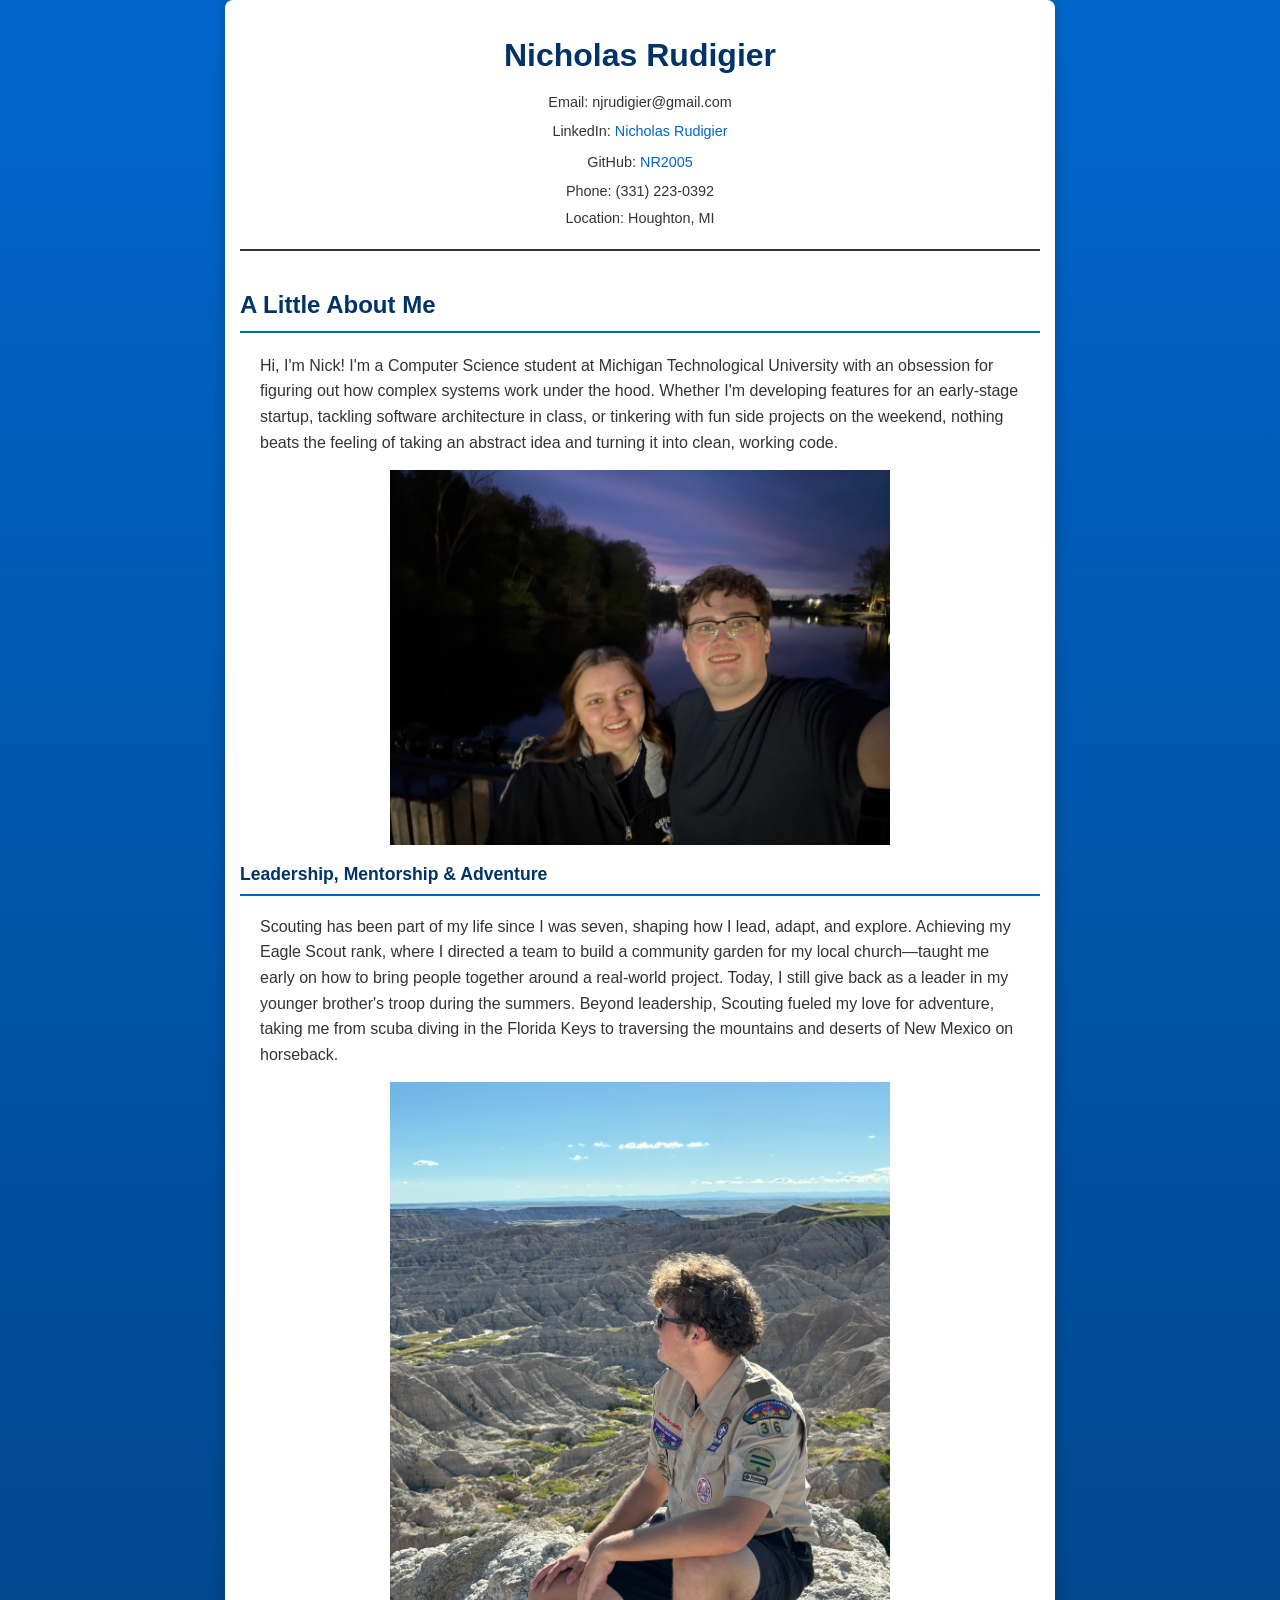
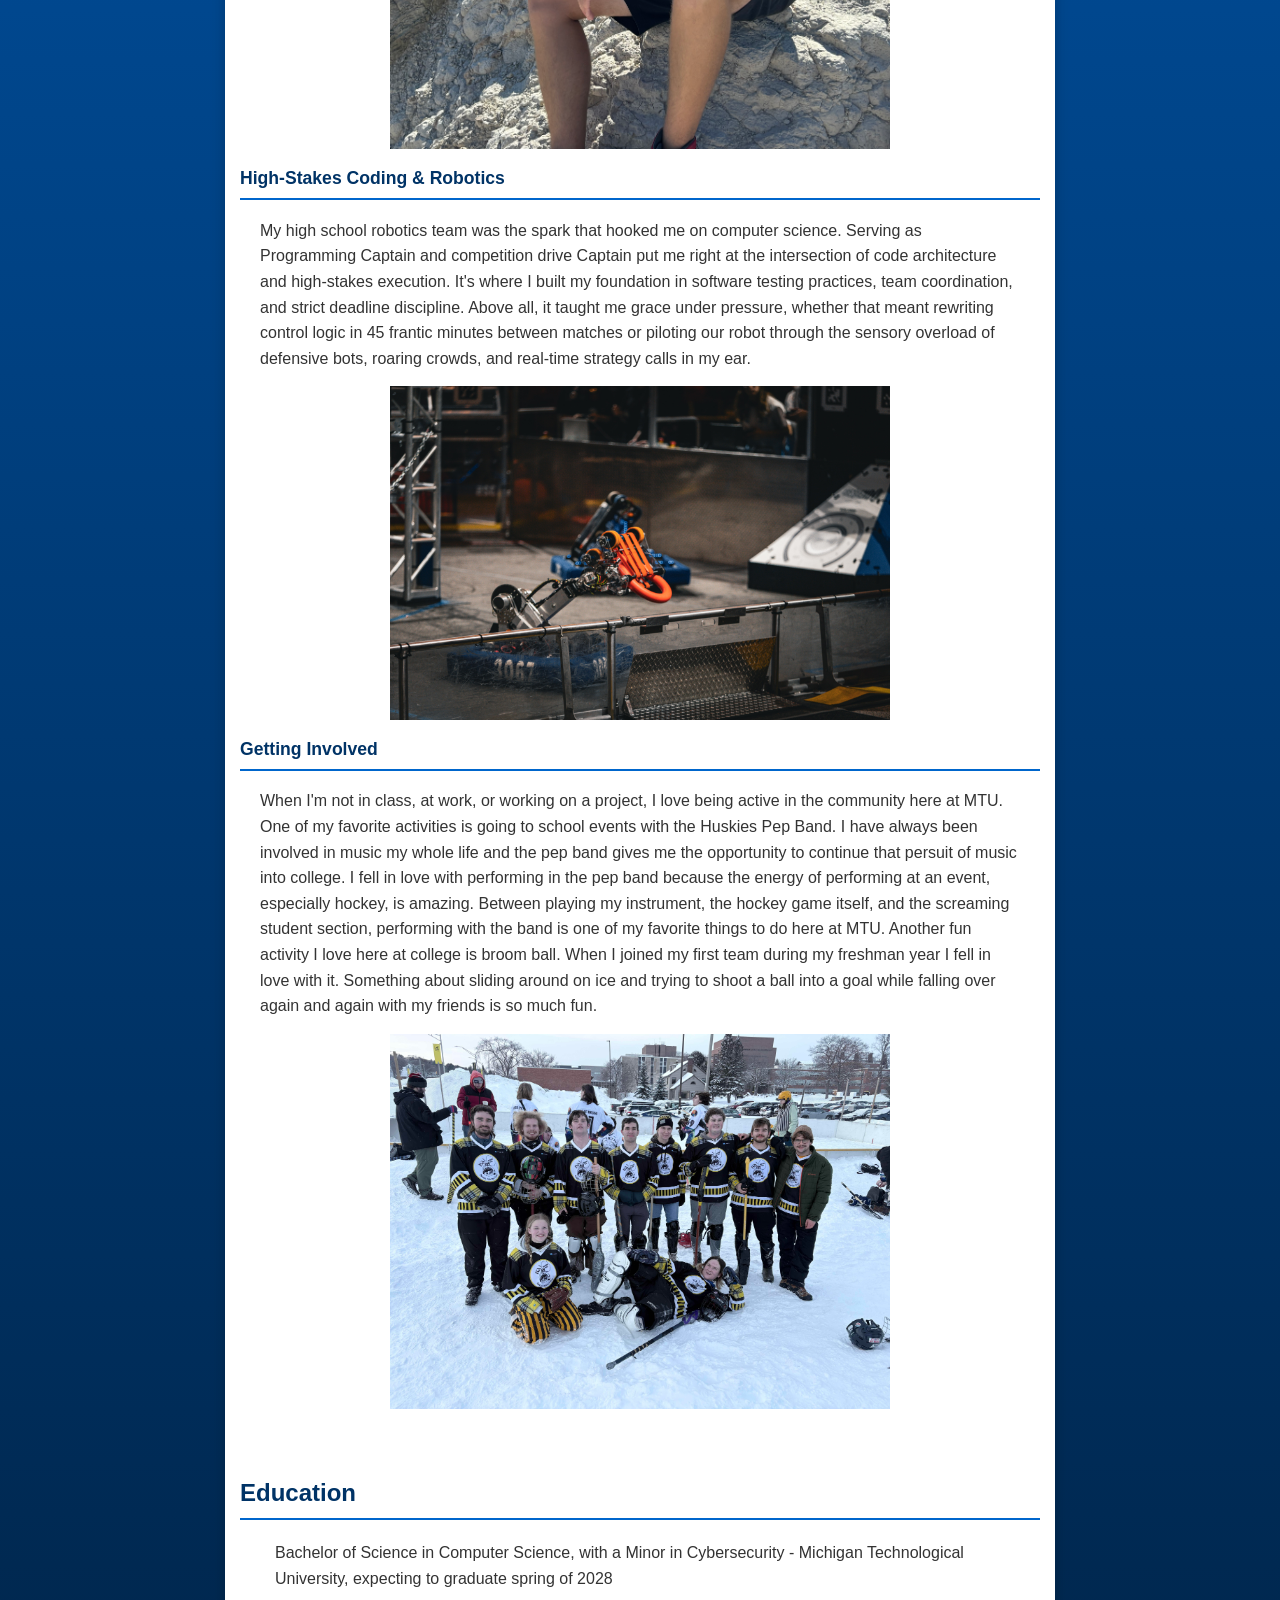
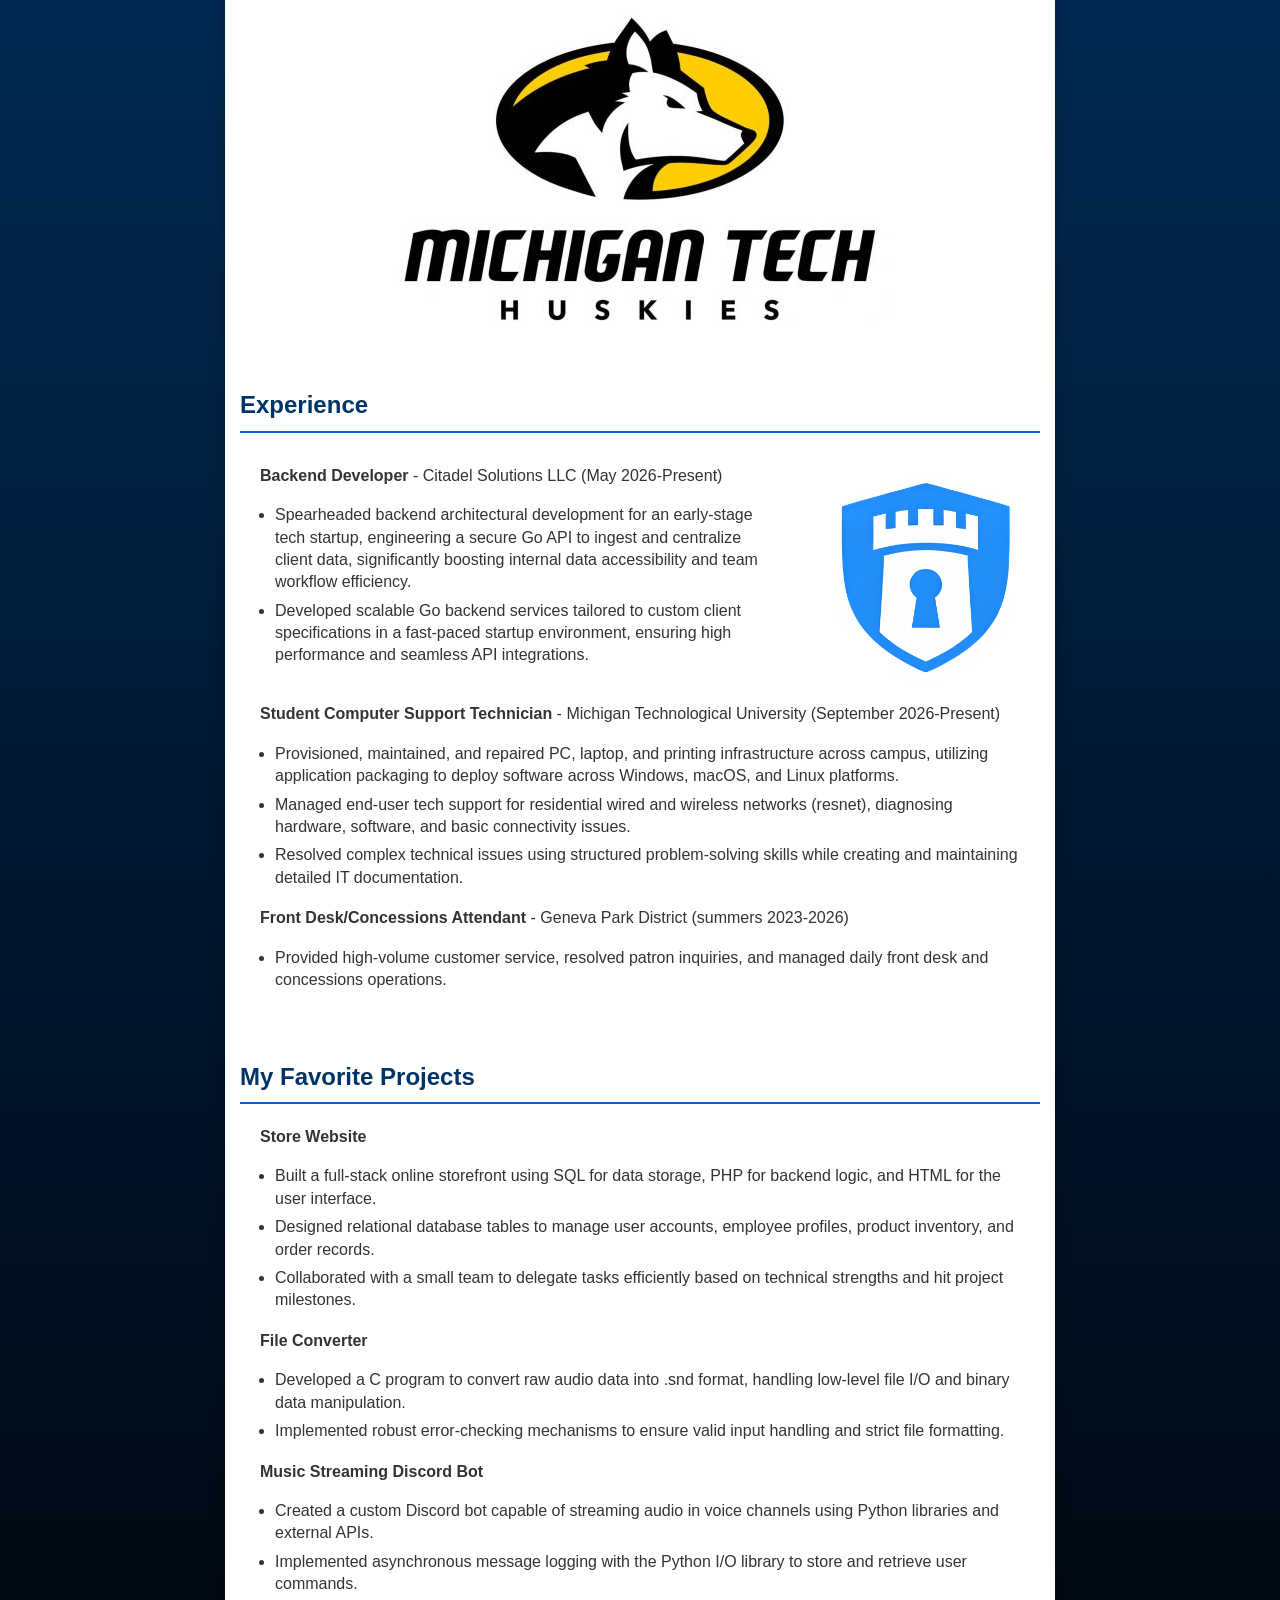
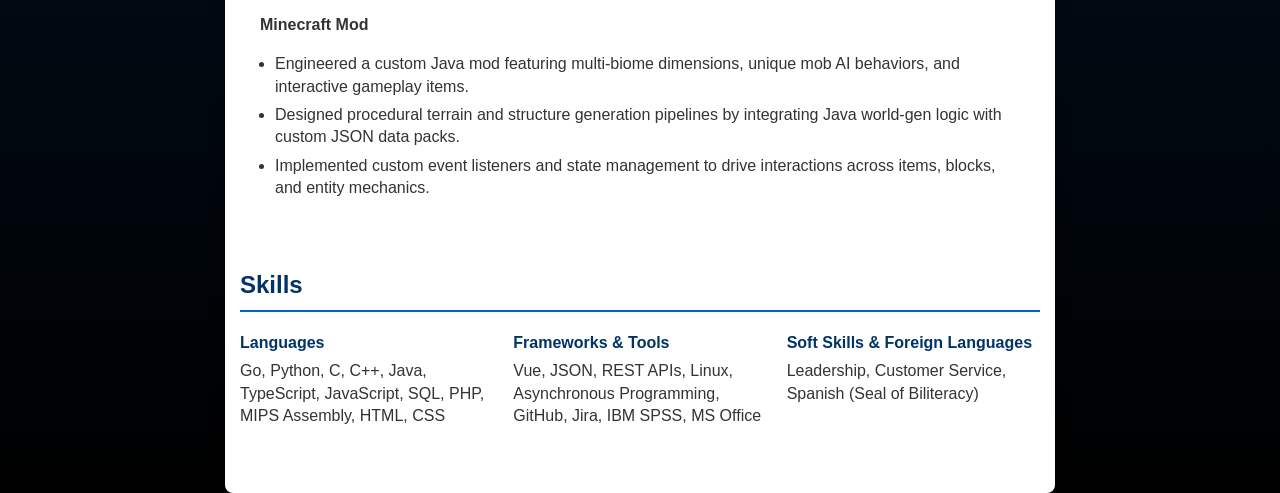
<file: docs/index.html>
<!DOCTYPE html>
<html lang="en">
<head>
    <meta charset="UTF-8">
    <meta name="viewport" content="width=device-width, initial-scale=1.0">
    <title>Nicholas Rudigier</title>
    <link rel="stylesheet" href="main.css">
</head>
<body>
    <div class="container">
        <header>
            <h1>Nicholas Rudigier</h1>
            <div class="contact-info">
                <p>Email: njrudigier@gmail.com</p>
                <p>LinkedIn: <a href="https://www.linkedin.com/in/nicholas-rudigier/" target="_blank">Nicholas Rudigier</a></p>
                <p>GitHub: <a href="https://github.com/NR2005" target="_blank">NR2005</a></p>
                <p>Phone: (331) 223-0392</p>
                <p>Location: Houghton, MI</p>
            </div>
        </header>

        <section>
            <h2>A Little About Me</h2>
            <p>Hi, I'm Nick! I'm a Computer Science student at Michigan Technological University with an 
                obsession for figuring out how complex systems work under the hood. Whether I'm developing 
                features for an early-stage startup, tackling software architecture in class, or tinkering 
                with fun side projects on the weekend, nothing beats the feeling of taking an abstract idea 
                and turning it into clean, working code.</p>

            <div class="picture">
                <img src="Me.jpeg">
            </div>

            <h3>Leadership, Mentorship & Adventure</h3>    
            <p>Scouting has been part of my life since I was seven, shaping how I lead, adapt, and explore. 
                Achieving my Eagle Scout rank, where I directed a team to build a community garden for my local 
                church—taught me early on how to bring people together around a real-world project. Today, I 
                still give back as a leader in my younger brother's troop during the summers. Beyond leadership, 
                Scouting fueled my love for adventure, taking me from scuba diving in the Florida Keys to 
                traversing the mountains and deserts of New Mexico on horseback. </p>

            <div class="picture">
                <img src="BoyScout.jpeg">
            </div>

            <h3>High-Stakes Coding & Robotics</h3>
            <p>My high school robotics team was the spark that hooked me on computer science. Serving as 
                Programming Captain and competition drive Captain put me right at the intersection of code architecture 
                and high-stakes execution. It's where I built my foundation in software testing practices, team 
                coordination, and strict deadline discipline. Above all, it taught me grace under pressure, whether 
                that meant rewriting control logic in 45 frantic minutes between matches or piloting our robot 
                through the sensory overload of defensive bots, roaring crowds, and real-time strategy calls in my ear. </p>
            
            <div class="picture">
                <img src="Robot.JPG">
            </div>

            <h3>Getting Involved</h3>
            <p>When I'm not in class, at work, or working on a project, I love being active in the community here at MTU. 
                One of my favorite activities is going to school events with the Huskies Pep Band. I have always been 
                involved in music my whole life and the pep band gives me the opportunity to continue that persuit of music 
                into college. I fell in love with performing in the pep band because the energy of performing at an event, 
                especially hockey, is amazing. Between playing my instrument, the hockey game itself, and the screaming
                student section, performing with the band is one of my favorite things to do here at MTU. Another fun activity 
                I love here at college is broom ball. When I joined my first team during my freshman year I fell in love with it.
                Something about sliding around on ice and trying to shoot a ball into a goal while falling over again and again
                with my friends is so much fun.  </p>

            <div class="picture">
                <img src="Broomball.JPG">
            </div>


        </section>

        <section>
            <h2>Education</h2>
            <ul>
                <p>Bachelor of Science in Computer Science, with a Minor in Cybersecurity - Michigan Technological University, 
                    expecting to graduate spring of 2028</p>
            </ul>
            <div class="picture">
                <img src="MTU.jpg">
            </div>
        </section>

        <section>
            <h2>Experience</h2>
           <div class="experience-container">
                <div class="experience-text">
                    <p><strong>Backend Developer</strong> - Citadel Solutions LLC (May 2026-Present)</p>
                    <ul>
                        <li>Spearheaded backend architectural development for an early-stage tech startup, engineering a
                            secure Go API to ingest and centralize client data, significantly boosting internal data accessibility
                            and team workflow efficiency.</li>
                        <li>Developed scalable Go backend services tailored to custom client specifications in a fast-paced
                            startup environment, ensuring high performance and seamless API integrations.</li>
                    </ul>
                </div>
                <a href="https://citadelsolutions.tech/">
                    <img class="experience-img" src="Citadel.png" alt="Click to visit the Citadel Solutions website.">
                </a>
            </div>

            <p><strong>Student Computer Support Technician</strong> - Michigan Technological University (September 2026-Present)</p>
            <ul>
                <li>Provisioned, maintained, and repaired PC, laptop, and printing infrastructure across campus, 
                    utilizing application packaging to deploy software across Windows, macOS, and Linux platforms.</li>
                <li>Managed end-user tech support for residential wired and wireless networks (resnet), diagnosing 
                    hardware, software, and basic connectivity issues.</li> 
                <li>Resolved complex technical issues using structured problem-solving skills while creating and 
                    maintaining detailed IT documentation.</li>
            </ul>
            <p><strong>Front Desk/Concessions Attendant</strong> - Geneva Park District (summers 2023-2026)</p>
            <ul>
                <li>Provided high-volume customer service, resolved patron inquiries, and managed daily front desk 
                    and concessions operations.</li>
            </ul>
        </section>

        <section>
            <h2>My Favorite Projects</h2>

            <p><strong>Store Website</strong></p>
            <ul>
                <li>Built a full-stack online storefront using SQL for data storage, PHP for backend logic, and HTML for the user interface.</li> 
                <li>Designed relational database tables to manage user accounts, employee profiles, product inventory, and order records.</li> 
                <li>Collaborated with a small team to delegate tasks efficiently based on technical strengths and hit project milestones.</li>
            </ul>

            <p><strong>File Converter</strong></p>
            <ul>
                <li>Developed a C program to convert raw audio data into .snd format, handling low-level file I/O and binary data manipulation.</li> 
                <li>Implemented robust error-checking mechanisms to ensure valid input handling and strict file formatting.</li>
            </ul>

            <p><strong>Music Streaming Discord Bot</strong></p>
            <ul>
                <li>Created a custom Discord bot capable of streaming audio in voice channels using Python libraries and external APIs.</li>
                <li>Implemented asynchronous message logging with the Python I/O library to store and retrieve user commands.</li>
            </ul>

            <p><strong>Minecraft Mod</strong></p>
            <ul>
                <li>Engineered a custom Java mod featuring multi-biome dimensions, unique mob AI behaviors, and interactive gameplay items.</li>
                <li>Designed procedural terrain and structure generation pipelines by integrating Java world-gen logic with custom JSON data packs.</li>
                <li>Implemented custom event listeners and state management to drive interactions across items, blocks, and entity mechanics.</li>
            </ul>
        </section>

       <section>
            <h2>Skills</h2>
            <ul class="skills-grid">
                <li>
                    <strong>Languages</strong>
                    <p>Go, Python, C, C++, Java, TypeScript, JavaScript, SQL, PHP, MIPS Assembly, HTML, CSS</p>
                </li>
                <li>
                    <strong>Frameworks & Tools</strong>
                    <p>Vue, JSON, REST APIs, Linux, Asynchronous Programming, GitHub, Jira, IBM SPSS, MS Office</p>
                </li>
                <li>
                    <strong>Soft Skills & Foreign Languages</strong>
                    <p>Leadership, Customer Service, Spanish (Seal of Biliteracy)</p>
                </li>
            </ul>
        </section>
        
    </div>
</body>
</html>
</file>
<file: docs/main.css>
/* main.css */
body {
    font-family: 'Segoe UI', Tahoma, Geneva, Verdana, sans-serif;
    line-height: 1.6;
    margin: 0;
    padding: 0;
    background: linear-gradient(to bottom, #0066cc, #000000);
    color: #333;
}

.container {
    max-width: 800px;
    margin: 0 auto;
    padding: 15px;
    background-color: rgb(255, 255, 255);
    box-shadow: 0 0 15px rgba(0,0,0,0.2);
    border-radius: 8px;
}

header {
    text-align: center;
    padding: 15px 0;
    border-bottom: 2px solid #333;
    margin-bottom: 15px;
}

h1 {
    margin: 0;
    color: #003366;
    font-size: 2em;
}

.contact-info {
    margin-top: 10px;
    font-size: 0.9em;
}

.contact-info p {
    margin: 4px 0;
}

.contact-info a {
    color: #0066cc;
    text-decoration: none;
    display: inline-block;
    margin: 2px 0;
}

.contact-info a:hover {
    text-decoration: underline;
}

section {
    margin: 20px 0;
    padding: 15px 0;
}

p {
    margin: 10px 20px;
}


.picture {
    display: flex;
    justify-content: center;
    align-items: center;
    margin: 15px 0; 
}

.picture img {
    max-width: 500px; 
    width: 100%;
    height: auto;
    object-fit: cover;
}


h2 {
    color: #003366;
    border-bottom: 2px solid #0066cc;
    padding-bottom: 6px;
    margin-top: 0;
    font-size: 1.5em;
}

h3{
    color: #003366;
    border-bottom: 2px solid #0066cc;
    padding-bottom: 6px;
    margin-top: 0;
    font-size: 1.1em;
}

ul {
    padding-left: 15px;
}

li {
    margin-left: 20px;
    margin-bottom: 6px;
    margin-right : 20px;
    line-height: 1.4;
}

.experience-container {
  display: flex;
  align-items: flex-start; 
  gap: 24px;              
}

.experience-text {
  flex: 1;               
}

.experience-img {
  max-width: 230px;       
  height: auto;
  flex-shrink: 0;
}

.skills-grid {
    display: grid;
    grid-template-columns: repeat(3, 1fr);
    gap: 20px;
    list-style-type: none;
    padding-left: 0;
}

.skills-grid li {
    margin: 0;
}

.skills-grid strong {
    display: block;
    color: #003366;
    margin-bottom: 6px;
}

.skills-grid p {
    margin: 0;
}

/* Mobile-specific improvements */
@media (max-width: 768px) {
    .container {
        margin: 5px;
        padding: 10px;
    }

    h1 {
        font-size: 1.8em;
    }

    .contact-info p {
        font-size: 0.85em;
        margin: 3px 0;
    }

    .aboutMePicture img {
        max-width: 300px; 
    }

    section {
        margin: 10px 0;
        padding: 8px 0;
    }

    h2 {
        font-size: 1.3em;
    }

   
    .contact-info a {
        display: block;
        margin: 3px 0;
        padding: 5px 0;
    }

    .experience-container {
        flex-direction: column; 
        align-items: center;
        gap: 15px;
    }

    .experience-img {
        max-width: 120px; 
    }

    .skills-grid {
        grid-template-columns: 1fr;
        gap: 15px;
    }
}


/* Extra mobile optimization */
@media (max-width: 480px) {
    body {
        font-size: 14px;
    }

    h1 {
        font-size: 1.5em;
    }

    .container {
        padding: 8px;
        margin: 2px;
    }

    h2 {
        font-size: 1.2em;
    }


    li {
        font-size: 0.9em;
    }
    .experience-container {
        flex-direction: column; 
        align-items: center;
        gap: 15px;
    }

    .experience-img {
        max-width: 120px; 
    }
}
</file>
